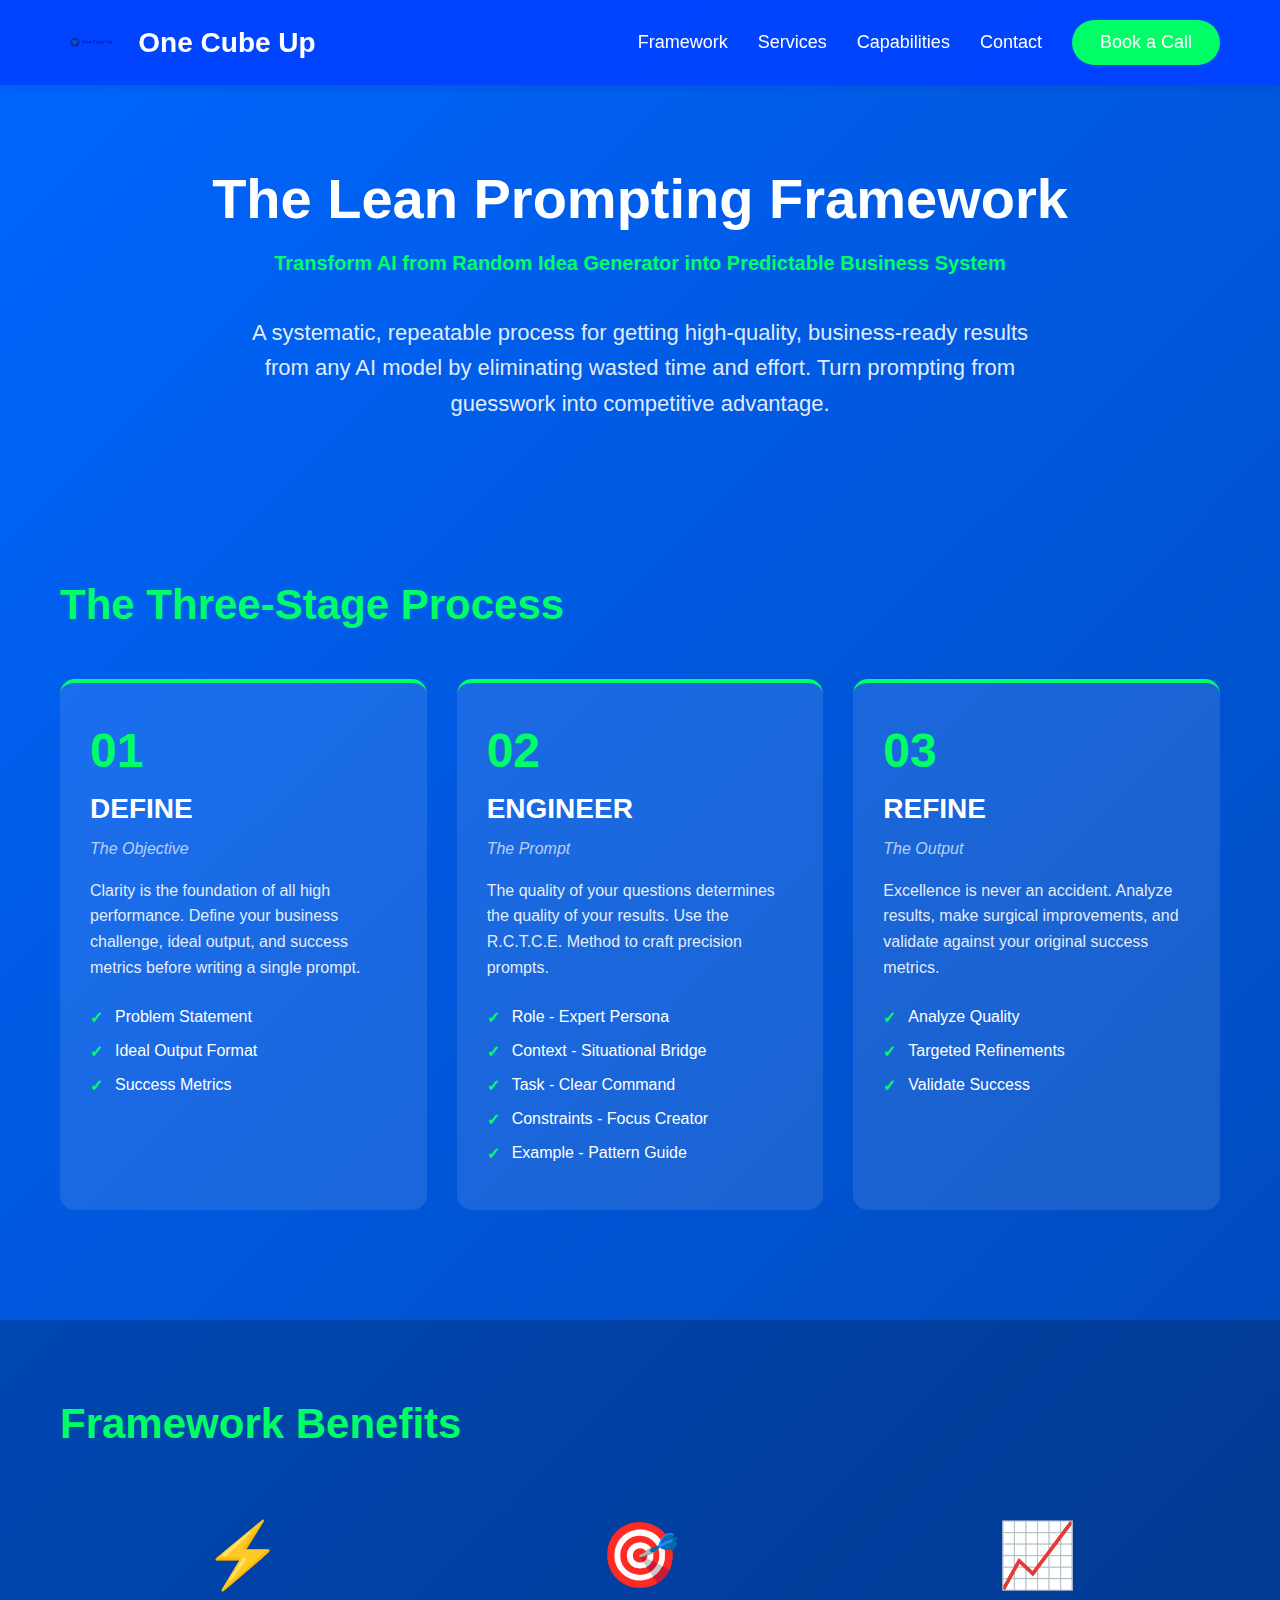
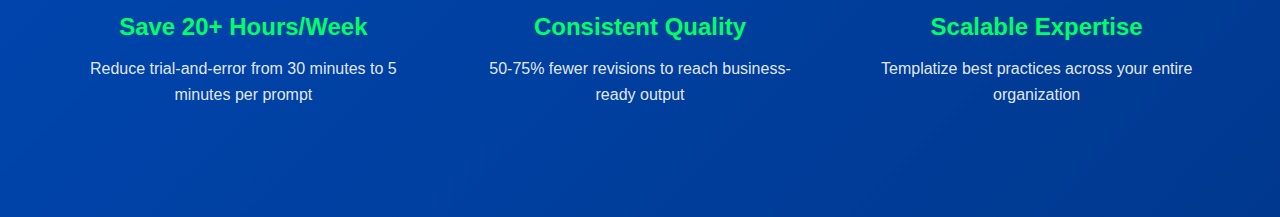
<file: framework.html>
<!DOCTYPE html>
<html lang="en">
<head>
    <meta charset="UTF-8">
    <meta name="viewport" content="width=device-width, initial-scale=1.0">
    <title>The Lean Prompting Framework - One Cube Up</title>
    <meta name="description" content="Transform AI from a random idea generator into a predictable business system. The Lean Prompting Framework provides a systematic approach to getting high-quality results from any AI model.">
    
    <!-- Favicons -->
    <link rel="icon" type="image/x-icon" href="/assets/favicon.ico">
    <link rel="apple-touch-icon" sizes="180x180" href="/assets/apple-touch-icon.png">
    
    <style>
        * {
            margin: 0;
            padding: 0;
            box-sizing: border-box;
        }

        body {
            font-family: -apple-system, BlinkMacSystemFont, 'Segoe UI', Roboto, 'Helvetica Neue', Arial, sans-serif;
            background: linear-gradient(135deg, #0066ff 0%, #0047b3 100%);
            color: white;
            min-height: 100vh;
        }

        .container {
            max-width: 1200px;
            margin: 0 auto;
            padding: 0 20px;
        }

        /* Header */
        header {
            padding: 20px 0;
            position: sticky;
            top: 0;
            background: rgba(0, 66, 255, 0.95);
            backdrop-filter: blur(10px);
            z-index: 100;
            box-shadow: 0 2px 10px rgba(0,0,0,0.1);
        }

        nav {
            display: flex;
            justify-content: space-between;
            align-items: center;
            flex-wrap: wrap;
        }

        .logo {
            display: flex;
            align-items: center;
            gap: 15px;
            font-size: 28px;
            font-weight: bold;
            text-decoration: none;
            color: white;
        }

        .logo-img {
            height: 40px;
            width: auto;
        }

        .nav-links {
            display: flex;
            gap: 30px;
            align-items: center;
            flex-wrap: wrap;
        }

        .nav-links a {
            color: white;
            text-decoration: none;
            font-size: 18px;
            font-weight: 500;
            transition: opacity 0.3s;
        }

        .nav-links a:hover {
            opacity: 0.8;
        }

        .cta-button {
            background: #00ff66;
            color: #0047b3;
            padding: 12px 28px;
            border-radius: 25px;
            font-weight: bold;
            text-decoration: none;
            display: inline-block;
            transition: transform 0.3s, box-shadow 0.3s;
        }

        .cta-button:hover {
            transform: translateY(-2px);
            box-shadow: 0 5px 15px rgba(0, 255, 102, 0.3);
        }

        /* Hero Section */
        .hero {
            padding: 80px 0 60px;
            text-align: center;
        }

        h1 {
            font-size: 56px;
            margin-bottom: 20px;
            line-height: 1.2;
        }

        .subtitle {
            font-size: 22px;
            line-height: 1.6;
            max-width: 800px;
            margin: 0 auto 40px;
            color: rgba(255,255,255,0.9);
        }

        .tagline {
            color: #00ff66;
            font-size: 20px;
            font-weight: 600;
            margin-bottom: 40px;
        }

        /* Content Sections */
        .content-section {
            padding: 60px 0;
        }

        .section-title {
            font-size: 42px;
            margin-bottom: 30px;
            color: #00ff66;
        }

        .section-text {
            font-size: 18px;
            line-height: 1.8;
            margin-bottom: 30px;
            color: rgba(255,255,255,0.9);
        }

        /* Three Stages */
        .stages-grid {
            display: grid;
            grid-template-columns: repeat(auto-fit, minmax(300px, 1fr));
            gap: 30px;
            margin: 50px 0;
        }

        .stage-card {
            background: rgba(255,255,255,0.1);
            padding: 40px 30px;
            border-radius: 15px;
            border-top: 4px solid #00ff66;
            transition: transform 0.3s, background 0.3s;
        }

        .stage-card:hover {
            transform: translateY(-5px);
            background: rgba(255,255,255,0.15);
        }

        .stage-number {
            font-size: 48px;
            font-weight: bold;
            color: #00ff66;
            margin-bottom: 15px;
        }

        .stage-title {
            font-size: 28px;
            margin-bottom: 15px;
            color: white;
        }

        .stage-subtitle {
            font-size: 16px;
            font-style: italic;
            color: rgba(255,255,255,0.7);
            margin-bottom: 20px;
        }

        .stage-description {
            font-size: 16px;
            line-height: 1.6;
            color: rgba(255,255,255,0.9);
        }

        .stage-list {
            list-style: none;
            margin-top: 20px;
        }

        .stage-list li {
            padding: 8px 0 8px 25px;
            position: relative;
        }

        .stage-list li:before {
            content: "✓";
            position: absolute;
            left: 0;
            color: #00ff66;
            font-weight: bold;
        }

        /* Benefits Section */
        .benefits {
            background: rgba(0,0,0,0.2);
            padding: 80px 0;
        }

        .benefits-grid {
            display: grid;
            grid-template-columns: repeat(auto-fit, minmax(250px, 1fr));
            gap: 30px;
            margin-top: 40px;
        }

        .benefit-card {
            text-align: center;
            padding: 30px 20px;
        }

        .benefit-icon {
            font-size: 64px;
            margin-bottom: 20px;
        }

        .benefit-title {
            font-size: 24px;
            margin-bottom: 15px;
            color: #00ff66;
        }

        .benefit-description {
            font-size: 16px;
            line-height: 1.6;
            color: rgba(255,255,255,0.9);
        }

        /* Tools Section */
        .tools-section {
            padding: 80px 0;
            text-align: center;
        }

        .tools-placeholder {
            background: rgba(255,255,255,0.1);
            padding: 80px 40px;
            border-radius: 20px;
            border: 2px dashed rgba(255,255,255,0.3);
            margin: 40px 0;
        }

        .tools-placeholder h3 {
            font-size: 32px;
            margin-bottom: 20px;
            color: #00ff66;
        }

        .tools-placeholder p {
            font-size: 18px;
            color: rgba(255,255,255,0.8);
            margin-bottom: 15px;
        }

        /* CTA Section */
        .cta-section {
            padding: 80px 0;
            text-align: center;
            background: rgba(0,0,0,0.2);
        }

        .cta-title {
            font-size: 42px;
            margin-bottom: 30px;
        }

        .cta-buttons {
            display: flex;
            gap: 20px;
            justify-content: center;
            flex-wrap: wrap;
            margin-top: 40px;
        }

        .primary-btn {
            background: #00ff66;
            color: #0047b3;
            padding: 18px 40px;
            border-radius: 30px;
            font-weight: bold;
            font-size: 18px;
            text-decoration: none;
            display: inline-block;
            transition: all 0.3s;
            border: 2px solid #00ff66;
        }

        .primary-btn:hover {
            transform: translateY(-3px);
            box-shadow: 0 8px 20px rgba(0, 255, 102, 0.4);
        }

        .secondary-btn {
            background: transparent;
            color: white;
            padding: 18px 40px;
            border-radius: 30px;
            font-weight: bold;
            font-size: 18px;
            text-decoration: none;
            display: inline-block;
            transition: all 0.3s;
            border: 2px solid white;
        }

        .secondary-btn:hover {
            background: rgba(255,255,255,0.1);
            transform: translateY(-3px);
        }

        /* Footer */
        footer {
            padding: 40px 0;
            background: rgba(0,0,0,0.3);
            text-align: center;
        }

        .copyright {
            font-size: 14px;
            color: rgba(255,255,255,0.7);
        }

        /* Responsive */
        @media (max-width: 768px) {
            h1 {
                font-size: 36px;
            }

            .section-title {
                font-size: 32px;
            }

            .stages-grid {
                grid-template-columns: 1fr;
            }
        }
    </style>
</head>
<body>
    <header>
        <div class="container">
            <nav>
                <a href="/" class="logo">
                    <img src="/assets/logo-onecubeup.svg" alt="One Cube Up Logo" class="logo-img">
                    <span>One Cube Up</span>
                </a>
                <div class="nav-links">
                    <a href="/framework.html">Framework</a>
                    <a href="/#services">Services</a>
                    <a href="/#naics">Capabilities</a>
                    <a href="/#contact">Contact</a>
                    <a href="https://calendly.com/treonecubeup" class="cta-button" target="_blank">Book a Call</a>
                </div>
            </nav>
        </div>
    </header>

    <main>
        <section class="hero">
            <div class="container">
                <h1>The Lean Prompting Framework</h1>
                <p class="tagline">Transform AI from Random Idea Generator into Predictable Business System</p>
                <p class="subtitle">
                    A systematic, repeatable process for getting high-quality, business-ready results from any AI model 
                    by eliminating wasted time and effort. Turn prompting from guesswork into competitive advantage.
                </p>
            </div>
        </section>

        <section class="content-section">
            <div class="container">
                <h2 class="section-title">The Three-Stage Process</h2>
                
                <div class="stages-grid">
                    <div class="stage-card">
                        <div class="stage-number">01</div>
                        <h3 class="stage-title">DEFINE</h3>
                        <p class="stage-subtitle">The Objective</p>
                        <p class="stage-description">
                            Clarity is the foundation of all high performance. Define your business challenge, 
                            ideal output, and success metrics before writing a single prompt.
                        </p>
                        <ul class="stage-list">
                            <li>Problem Statement</li>
                            <li>Ideal Output Format</li>
                            <li>Success Metrics</li>
                        </ul>
                    </div>

                    <div class="stage-card">
                        <div class="stage-number">02</div>
                        <h3 class="stage-title">ENGINEER</h3>
                        <p class="stage-subtitle">The Prompt</p>
                        <p class="stage-description">
                            The quality of your questions determines the quality of your results. Use the R.C.T.C.E. Method 
                            to craft precision prompts.
                        </p>
                        <ul class="stage-list">
                            <li>Role - Expert Persona</li>
                            <li>Context - Situational Bridge</li>
                            <li>Task - Clear Command</li>
                            <li>Constraints - Focus Creator</li>
                            <li>Example - Pattern Guide</li>
                        </ul>
                    </div>

                    <div class="stage-card">
                        <div class="stage-number">03</div>
                        <h3 class="stage-title">REFINE</h3>
                        <p class="stage-subtitle">The Output</p>
                        <p class="stage-description">
                            Excellence is never an accident. Analyze results, make surgical improvements, 
                            and validate against your original success metrics.
                        </p>
                        <ul class="stage-list">
                            <li>Analyze Quality</li>
                            <li>Targeted Refinements</li>
                            <li>Validate Success</li>
                        </ul>
                    </div>
                </div>
            </div>
        </section>

        <section class="benefits">
            <div class="container">
                <h2 class="section-title">Framework Benefits</h2>
                
                <div class="benefits-grid">
                    <div class="benefit-card">
                        <div class="benefit-icon">⚡</div>
                        <h3 class="benefit-title">Save 20+ Hours/Week</h3>
                        <p class="benefit-description">
                            Reduce trial-and-error from 30 minutes to 5 minutes per prompt
                        </p>
                    </div>

                    <div class="benefit-card">
                        <div class="benefit-icon">🎯</div>
                        <h3 class="benefit-title">Consistent Quality</h3>
                        <p class="benefit-description">
                            50-75% fewer revisions to reach business-ready output
                        </p>
                    </div>

                    <div class="benefit-card">
                        <div class="benefit-icon">📈</div>
                        <h3 class="benefit-title">Scalable Expertise</h3>
                        <p class="benefit-description">
                            Templatize best practices across your entire organization
                        </p>
                    </div>

                    <div class="benefit-car
</file>
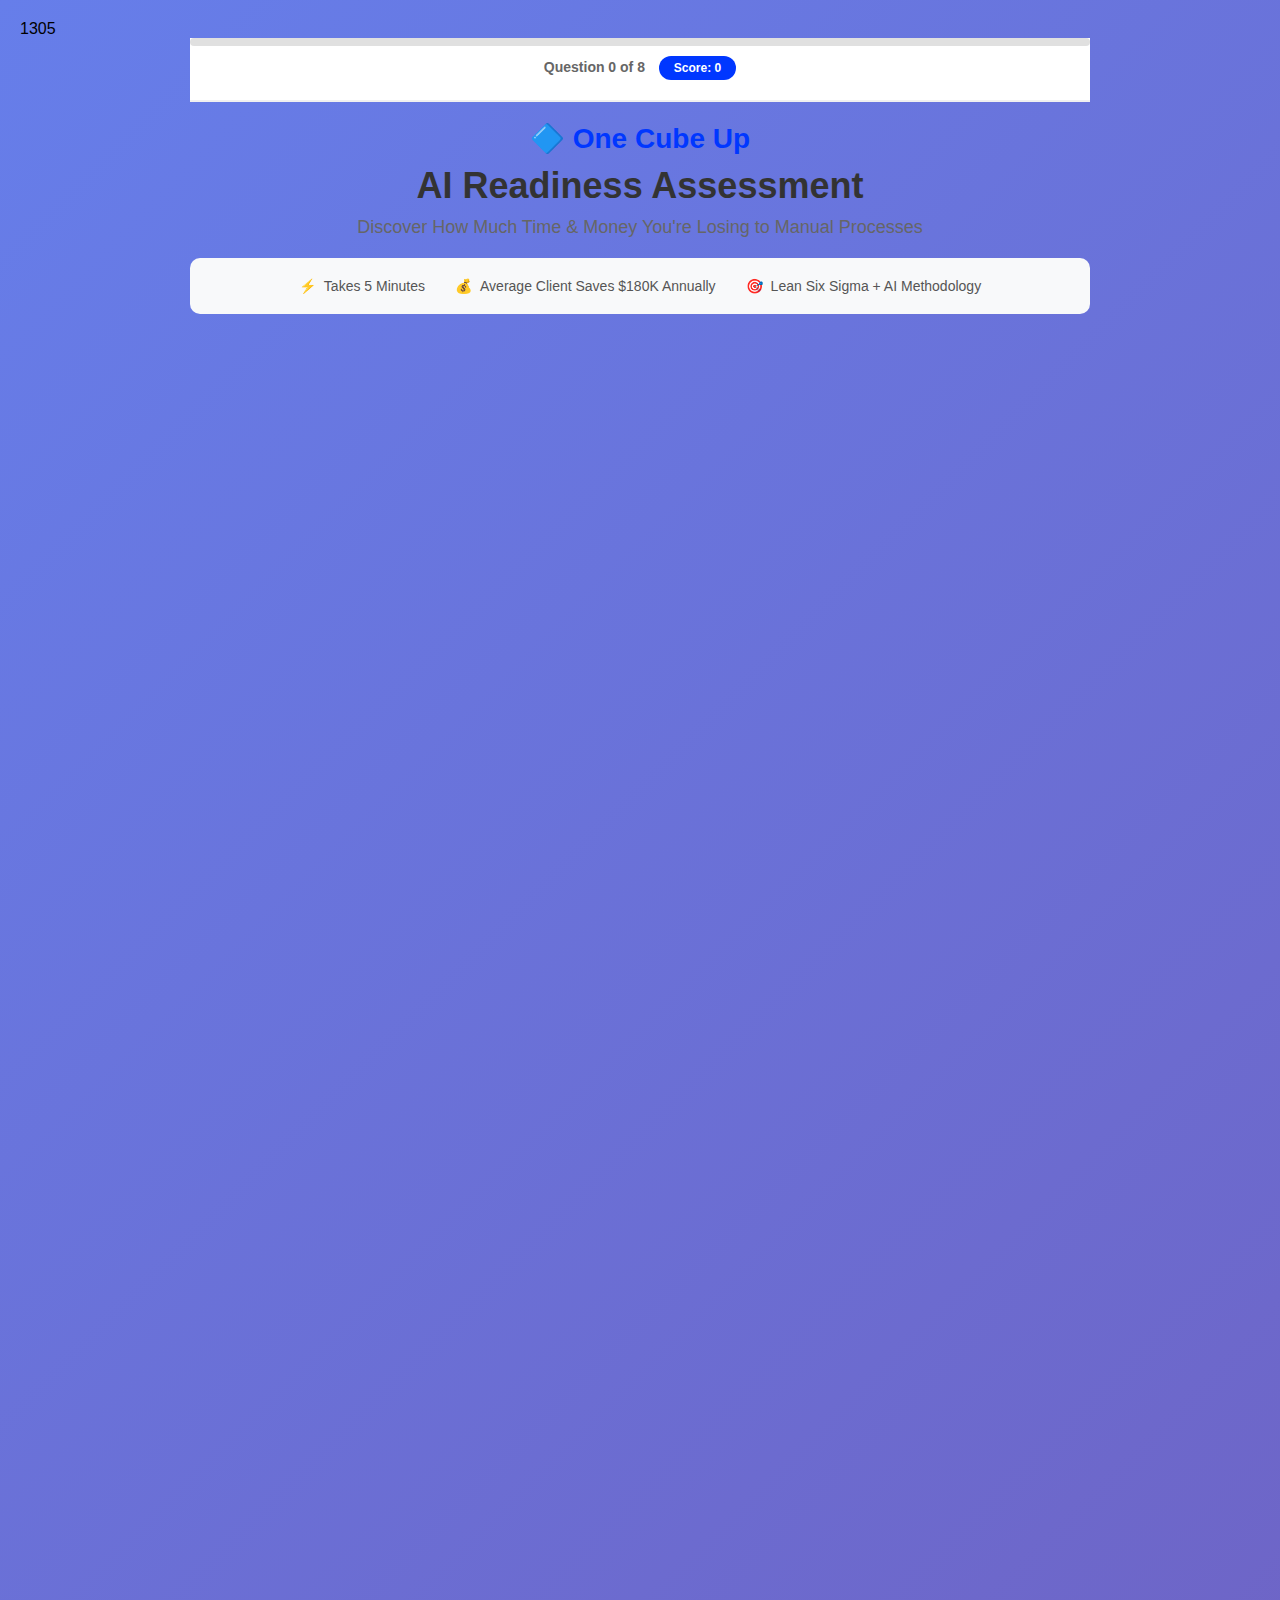
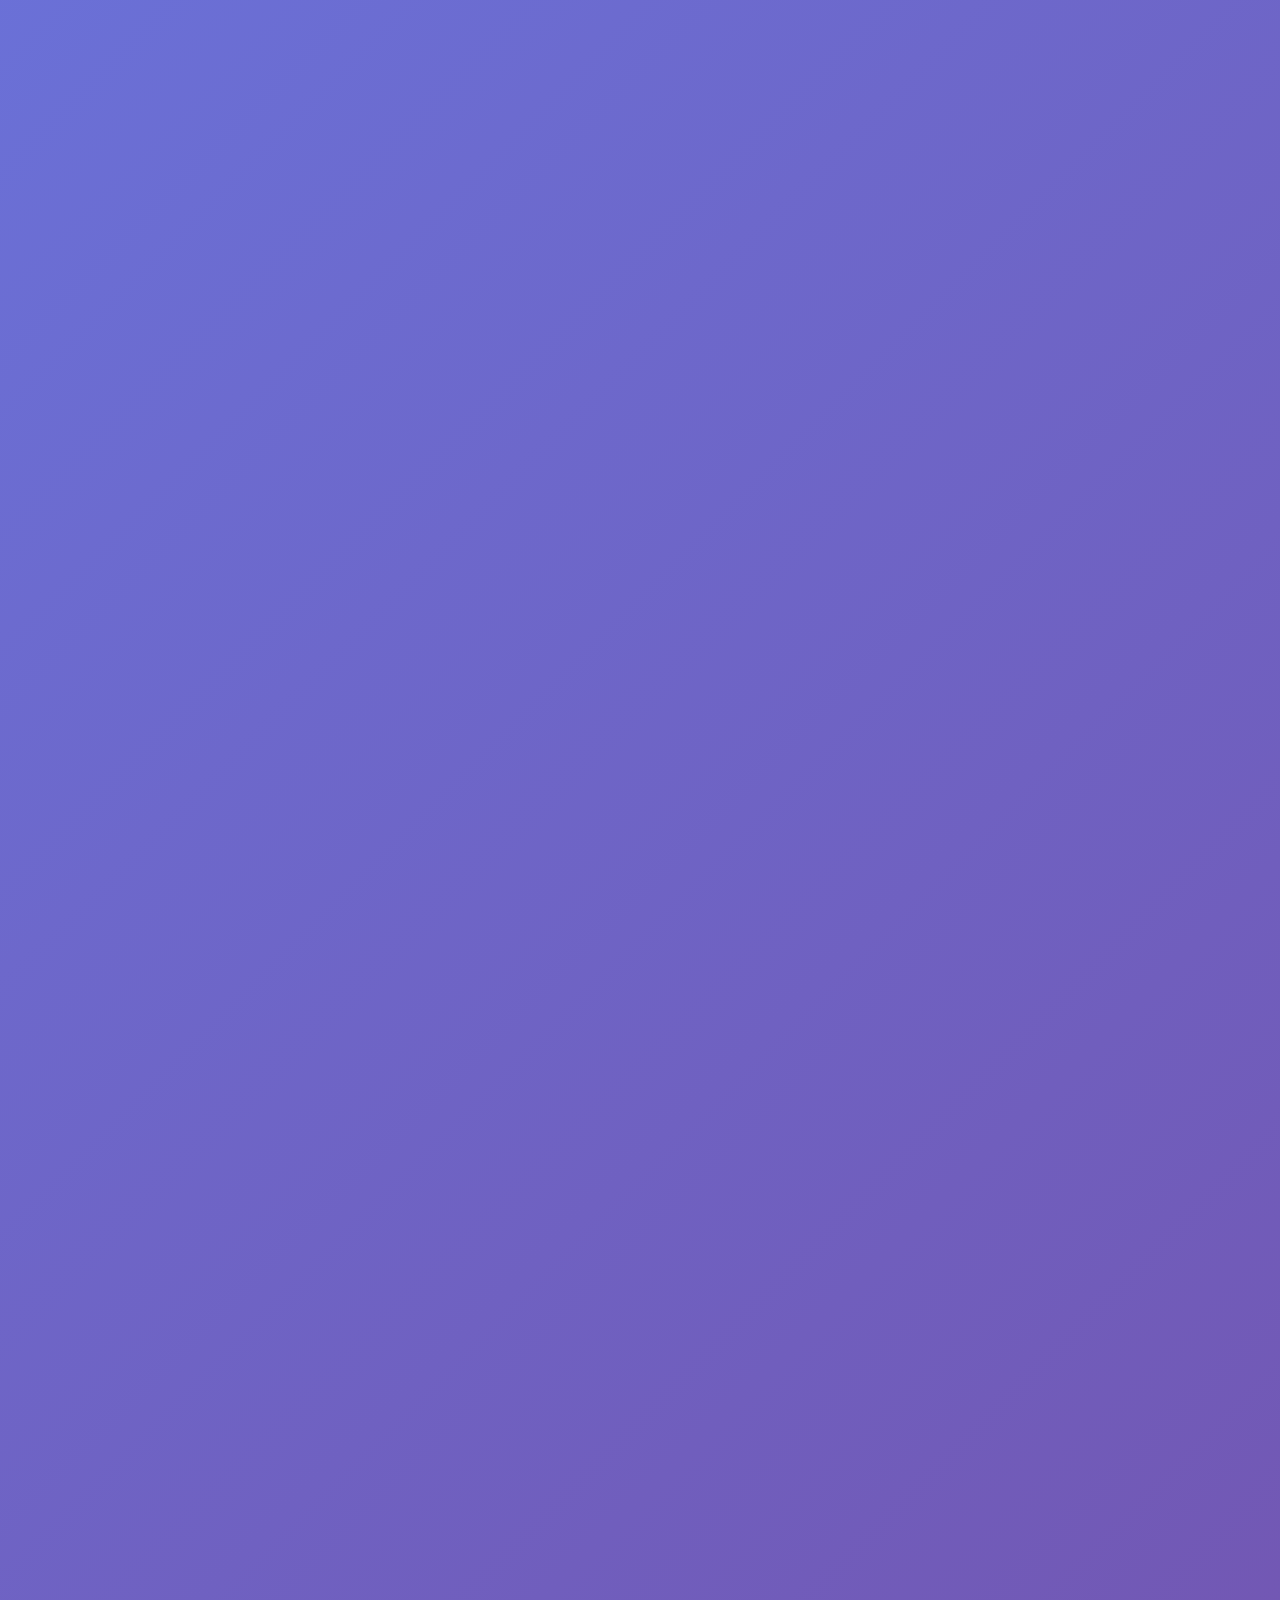
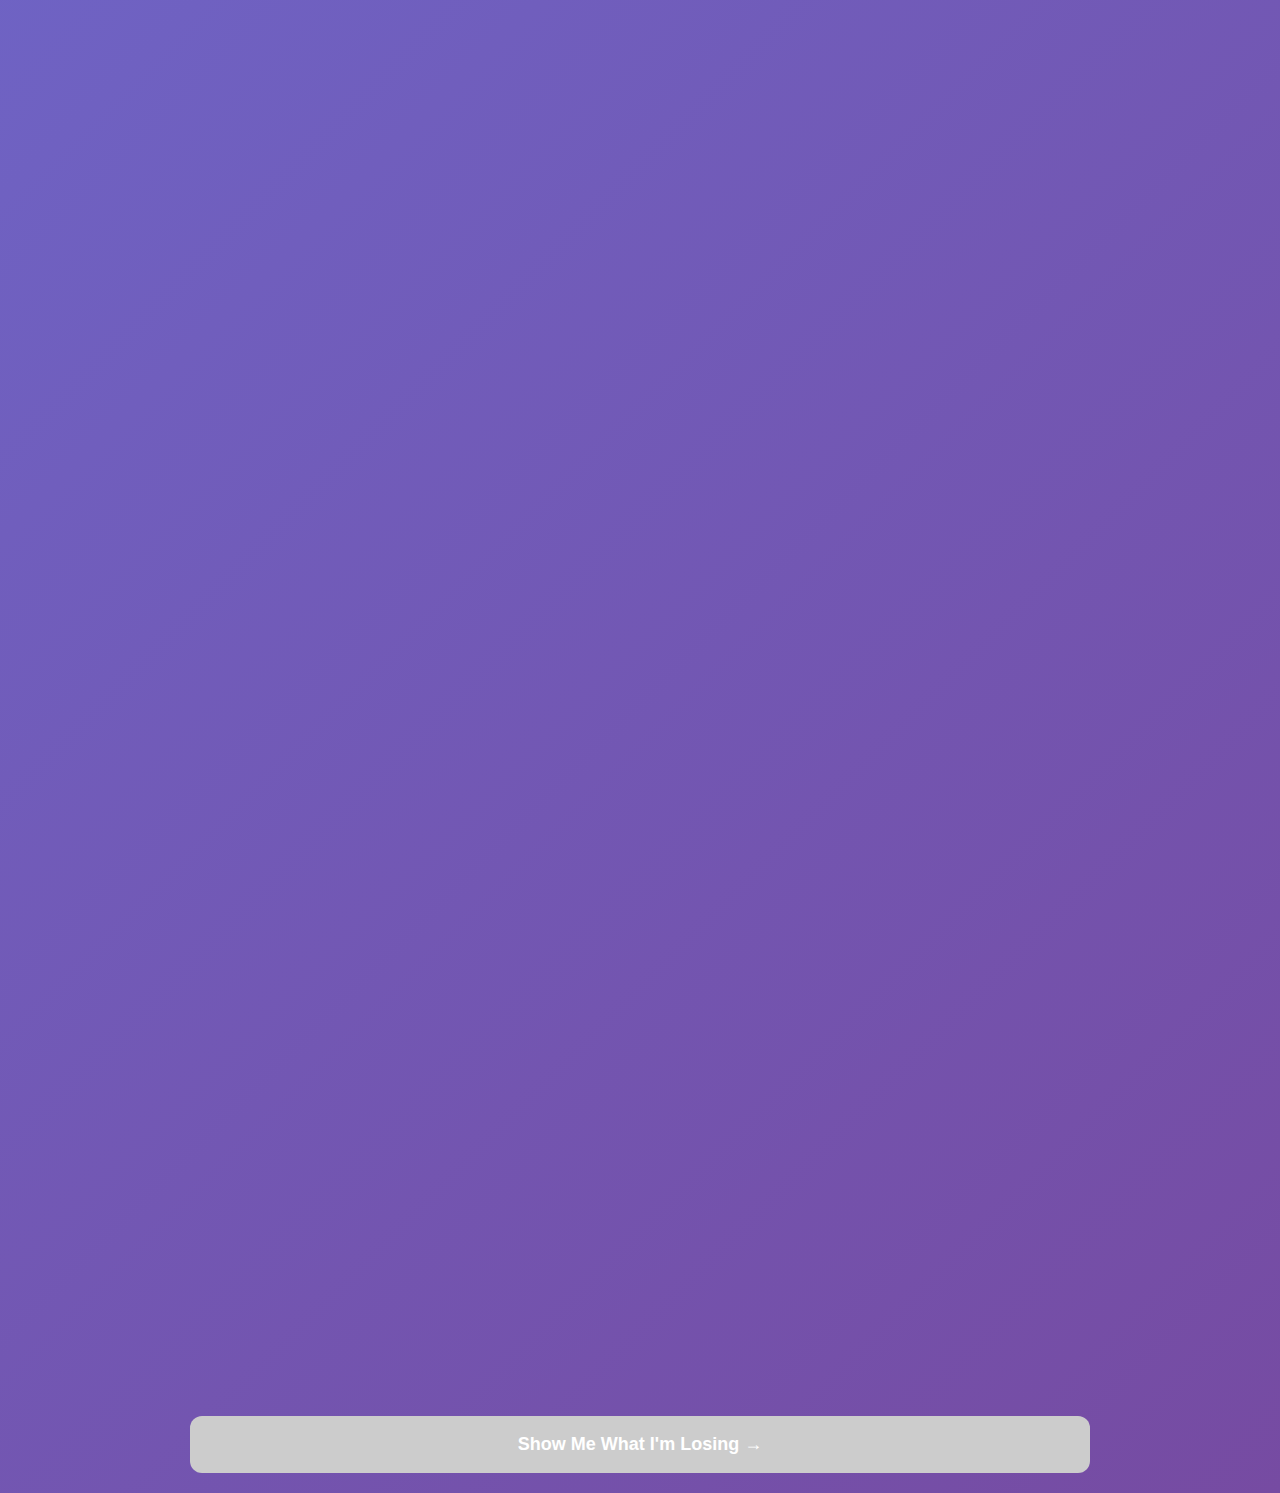
<file: public/assessment/ai-assessment.html>
1305
<!DOCTYPE html>
<html lang="en">
<head>
    <meta charset="UTF-8">
    <meta name="viewport" content="width=device-width, initial-scale=1.0">
    <title>AI Readiness Assessment - One Cube Up</title>
    <style>
        :root {
            --primary-blue: #0037FF;
            --accent-green: #00D13A;
            --bg-gradient: linear-gradient(135deg, #667eea 0%, #764ba2 100%);
            --card-shadow: 0 20px 60px rgba(0,0,0,0.3);
            --transition-smooth: all 0.3s cubic-bezier(0.4, 0.0, 0.2, 1);
        }
        
        * {
            margin: 0;
            padding: 0;
            box-sizing: border-box;
        }
        
        body {
            font-family: 'Segoe UI', Tahoma, Geneva, Verdana, sans-serif;
            background: var(--bg-gradient);
            min-height: 100vh;
            padding: 20px;
        }
        
        .container {
            max-width: 900px;
            margin: 0 auto;
            <div style="margin: 30px 0; text-align: center;">
  <iframe src="https://tidycal.com/onecubeup/ai-audit" width="100%" height="850" style="border-radius:12px; border:1px solid #E0E0E0; box-shadow:0 8px 32px rgba(0,0,0,0.06);" allowtransparency="true"></iframe>
  <noscript>
    <a href="https://tidycal.com/onecubeup/ai-audit" target="_blank" style="display: inline-block; background: #00D13A; color: white; font-weight: bold; border-radius: 10px; font-size: 1.25rem; padding: 22px 48px; box-shadow: 0 4px 15px rgba(0,0,0,0.13); text-decoration: none;">Book Your 1-on-1 AI Systems Audit</a>
  </noscript>
</div>
box-shadow: var(--card-shadow);
            position: relative;
        }
        
        /* Progress Bar */
        .progress-container {
            position: sticky;
            top: 0;
            background: white;
            z-index: 100;
            padding-bottom: 20px;
            margin-bottom: 20px;
            border-bottom: 2px solid #f0f0f0;
        }
        
        .progress-bar-wrapper {
            width: 100%;
            height: 8px;
            background: #e0e0e0;
            border-radius: 10px;
            overflow: hidden;
            position: relative;
        }
        
        .progress-bar {
            height: 100%;
            background: linear-gradient(90deg, var(--primary-blue), var(--accent-green));
            width: 0%;
            transition: width 0.5s ease;
            position: relative;
        }
        
        .progress-bar::after {
            content: '';
            position: absolute;
            top: 0;
            left: 0;
            bottom: 0;
            right: 0;
            background: linear-gradient(90deg, transparent, rgba(255,255,255,0.3), transparent);
            animation: shimmer 2s infinite;
        }
        
        @keyframes shimmer {
            0% { transform: translateX(-100%); }
            100% { transform: translateX(100%); }
        }
        
        .progress-text {
            text-align: center;
            margin-top: 10px;
            color: #666;
            font-weight: 600;
            font-size: 14px;
        }
        
        .score-preview {
            display: inline-block;
            background: var(--primary-blue);
            color: white;
            padding: 5px 15px;
            border-radius: 20px;
            font-size: 12px;
            margin-left: 10px;
            animation: pulse 2s infinite;
        }
        
        @keyframes pulse {
            0%, 100% { transform: scale(1); }
            50% { transform: scale(1.05); }
        }
        
        /* Header */
        .header {
            text-align: center;
            margin-bottom: 30px;
        }
        
        .logo {
            font-size: 28px;
            font-weight: bold;
            color: var(--primary-blue);
            margin-bottom: 10px;
        }
        
        h1 {
            color: #333;
            font-size: 36px;
            margin-bottom: 10px;
        }
        
        .subtitle {
            color: #666;
            font-size: 18px;
            margin-bottom: 20px;
        }
        
        .trust-indicators {
            display: flex;
            justify-content: center;
            gap: 30px;
            flex-wrap: wrap;
            margin-top: 20px;
            padding: 20px;
            background: #f8f9fa;
            border-radius: 10px;
        }
        
        .trust-item {
            display: flex;
            align-items: center;
            gap: 8px;
            color: #555;
            font-size: 14px;
        }
        
        /* Question Sections */
        .question-section {
            margin-bottom: 30px;
            padding: 25px;
            background: #f8f9fa;
            border-radius: 12px;
            border-left: 4px solid var(--primary-blue);
            opacity: 0;
            transform: translateY(20px);
            animation: fadeInUp 0.5s ease forwards;
        }
        
        @keyframes fadeInUp {
            to {
                opacity: 1;
                transform: translateY(0);
            }
        }
        
        .question-section h3 {
            color: var(--primary-blue);
            margin-bottom: 15px;
            font-size: 22px;
            display: flex;
            align-items: center;
            gap: 10px;
        }
        
        .section-score {
            font-size: 16px;
            color: var(--accent-green);
            font-weight: bold;
        }
        
        .question {
            margin-bottom: 25px;
        }
        
        .question label {
            display: block;
            margin-bottom: 12px;
            color: #333;
            font-weight: 600;
            font-size: 16px;
        }
        
        .tooltip-icon {
            display: inline-block;
            width: 20px;
            height: 20px;
            background: var(--primary-blue);
            color: white;
            border-radius: 50%;
            text-align: center;
            line-height: 20px;
            font-size: 12px;
            font-weight: bold;
            cursor: help;
            margin-left: 8px;
            transition: var(--transition-smooth);
            font-style: normal;
        }
        
        .tooltip-icon:hover {
            background: var(--accent-green);
            transform: scale(1.15);
        }
        
        .tooltip {
            display: none;
            position: absolute;
            background: #2c3e50;
            color: white;
            padding: 15px;
            border-radius: 10px;
            font-size: 14px;
            max-width: 400px;
            z-index: 1000;
            box-shadow: 0 6px 20px rgba(0,0,0,0.3);
            line-height: 1.6;
            margin-top: 8px;
            border: 2px solid var(--primary-blue);
        }
        
        .tooltip::before {
            content: '💡 ';
            font-size: 16px;
        }
        
        .tooltip-icon:hover + .tooltip {
            display: block;
        }
        
        /* Radio Options */
        .radio-group {
            display: flex;
            flex-direction: column;
            gap: 12px;
        }
        
        .radio-option {
            display: flex;
            align-items: center;
            padding: 15px;
            background: white;
            border: 2px solid #ddd;
            border-radius: 10px;
            cursor: pointer;
            transition: var(--transition-smooth);
            position: relative;
        }
        
        .radio-option:hover {
            border-color: var(--primary-blue);
            background: #f0f4ff;
            transform: translateX(5px);
        }
        
        .radio-option.selected {
            border-color: var(--accent-green);
            background: #e8f5e9;
            box-shadow: 0 4px 12px rgba(0,209,58,0.2);
        }
        
        .radio-option input[type="radio"] {
            margin-right: 12px;
            width: 20px;
            height: 20px;
            accent-color: var(--accent-green);
        }
        
        .impact-badge {
            position: absolute;
            right: 15px;
            padding: 4px 12px;
            border-radius: 12px;
            font-size: 11px;
            font-weight: bold;
            display: none;
        }
        
        .radio-option.selected .impact-badge {
            display: block;
        }
        
        .impact-high {
            background: #ffebee;
            color: #c62828;
        }
        
        .impact-medium {
            background: #fff3e0;
            color: #ef6c00;
        }
        
        .impact-low {
            background: #e8f5e9;
            color: #2e7d32;
        }
        
        /* Input Fields */
        input[type="text"], input[type="email"], select, textarea {
            width: 100%;
            padding: 14px;
            border: 2px solid #ddd;
            border-radius: 10px;
            font-size: 16px;
            transition: var(--transition-smooth);
            font-family: inherit;
        }
        
        input:focus, select:focus, textarea:focus {
            outline: none;
            border-color: var(--primary-blue);
            box-shadow: 0 0 0 3px rgba(0,55,255,0.1);
        }
        
        .field-valid {
            border-color: var(--accent-green) !important;
        }
        
        .field-invalid {
            border-color: #f44336 !important;
        }
        
        .validation-message {
            color: #f44336;
            font-size: 13px;
            margin-top: 5px;
            display: none;
        }
        
        /* Buttons */
        .button-group {
            display: flex;
            gap: 15px;
            margin-top: 30px;
        }
        
        .submit-btn, .secondary-btn {
            flex: 1;
            padding: 18px;
            border: none;
            border-radius: 12px;
            font-size: 18px;
            font-weight: bold;
            cursor: pointer;
            transition: var(--transition-smooth);
        }
        
        .submit-btn {
            background: var(--accent-green);
            color: white;
        }
        
        .submit-btn:hover:not(:disabled) {
            background: #00b032;
            transform: translateY(-2px);
            box-shadow: 0 10px 20px rgba(0,209,58,0.3);
        }
        
        .submit-btn:disabled {
            background: #ccc;
            cursor: not-allowed;
        }
        
        .secondary-btn {
            background: white;
            color: var(--primary-blue);
            border: 2px solid var(--primary-blue);
        }
        
        .secondary-btn:hover {
            background: var(--primary-blue);
            color: white;
        }
        
        /* Results Section */
        .results {
            display: none;
            margin-top: 30px;
        }
        
        .results-header {
            text-align: center;
            padding: 40px;
            background: linear-gradient(135deg, var(--primary-blue), #667eea);
            border-radius: 15px;
            color: white;
            margin-bottom: 30px;
        }
        
        .score-display {
            font-size: 72px;
            font-weight: bold;
            margin-bottom: 10px;
            text-shadow: 2px 2px 4px rgba(0,0,0,0.2);
            animation: countUp 1.5s ease-out;
        }
        
        @keyframes countUp {
            from { opacity: 0; transform: scale(0.5); }
            to { opacity: 1; transform: scale(1); }
        }
        
        .score-label {
            font-size: 28px;
            margin-bottom: 15px;
        }
        
        .benchmark-comparison {
            background: rgba(255,255,255,0.2);
            padding: 15px;
            border-radius: 10px;
            margin-top: 20px;
            backdrop-filter: blur(10px);
        }
        
        /* Category Scores */
        .category-scores {
            display: grid;
            grid-template-columns: repeat(auto-fit, minmax(150px, 1fr));
            gap: 20px;
            margin-bottom: 30px;
        }
        
        .category-card {
            background: white;
            padding: 20px;
            border-radius: 12px;
            box-shadow: 0 4px 12px rgba(0,0,0,0.1);
            text-align: center;
            transition: var(--transition-smooth);
        }
        
        .category-card:hover {
            transform: translateY(-5px);
            box-shadow: 0 8px 20px rgba(0,0,0,0.15);
        }
        
        .category-name {
            color: #666;
            font-size: 14px;
            margin-bottom: 10px;
        }
        
        .category-score-value {
            font-size: 32px;
            font-weight: bold;
            color: var(--primary-blue);
        }
        
        .category-bar {
            height: 6px;
            background: #e0e0e0;
            border-radius: 3px;
            margin-top: 10px;
            overflow: hidden;
        }
        
        .category-bar-fill {
            height: 100%;
            background: var(--accent-green);
            transition: width 1s ease-out;
        }
        
        /* Recommendations */
        .recommendation-card {
            background: white;
            padding: 25px;
            border-radius: 12px;
            margin-bottom: 20px;
            box-shadow: 0 4px 12px rgba(0,0,0,0.08);
            border-left: 4px solid var(--primary-blue);
        }
        
        .recommendation-card h4 {
            color: var(--primary-blue);
            margin-bottom: 12px;
            font-size: 20px;
            display: flex;
            align-items: center;
            gap: 10px;
        }
        
        .opportunity-list {
            list-style: none;
            padding: 0;
        }
        
        .opportunity-item {
            padding: 15px;
            margin-bottom: 12px;
            background: #f8f9fa;
            border-left: 4px solid var(--accent-green);
            border-radius: 8px;
            transition: var(--transition-smooth);
        }
        
        .opportunity-item:hover {
            background: #e8f5e9;
            transform: translateX(5px);
        }
        
        .opportunity-title {
            font-weight: bold;
            color: #333;
            margin-bottom: 5px;
        }
        
        .opportunity-description {
            color: #666;
            font-size: 14px;
        }
        
        .roi-badge {
            display: inline-block;
            background: var(--accent-green);
            color: white;
            padding: 4px 10px;
            border-radius: 12px;
            font-size: 12px;
            font-weight: bold;
            margin-left: 10px;
        }
        
        /* CTA Box */
        .cta-box {
            background: linear-gradient(135deg, var(--primary-blue), #667eea);
            color: white;
            padding: 40px;
            border-radius: 15px;
            text-align: center;
            margin-top: 30px;
            position: relative;
            overflow: hidden;
        }
        
        .cta-box::before {
            content: '';
            position: absolute;
            top: -50%;
            right: -50%;
            width: 200%;
            height: 200%;
            background: radial-gradient(circle, rgba(255,255,255,0.1) 0%, transparent 70%);
            animation: rotate 10s linear infinite;
        }
        
        @keyframes rotate {
            from { transform: rotate(0deg); }
            to { transform: rotate(360deg); }
        }
        
        .cta-content {
            position: relative;
            z-index: 1;
        }
        
        .cta-box h3 {
            margin-bottom: 15px;
            font-size: 28px;
        }
        
        .cta-box p {
            margin-bottom: 25px;
            font-size: 16px;
            opacity: 0.95;
        }
        
        .cta-btn {
            display: inline-block;
            padding: 18px 50px;
            background: var(--accent-green);
            color: white;
            text-decoration: none;
            border-radius: 10px;
            font-weight: bold;
            font-size: 18px;
            transition: var(--transition-smooth);
            box-shadow: 0 4px 15px rgba(0,0,0,0.2);
        }
        
        .cta-btn:hover {
            background: #00b032;
            transform: scale(1.05);
            box-shadow: 0 6px 20px rgba(0,0,0,0.3);
        }
        
        .urgency-text {
            margin-top: 20px;
            font-size: 14px;
            opacity: 0.9;
        }
        
        /* Social Proof */
        .social-proof {
            display: grid;
            grid-template-columns: repeat(auto-fit, minmax(250px, 1fr));
            gap: 20px;
            margin: 30px 0;
        }
        
        .testimonial-card {
            background: white;
            padding: 20px;
            border-radius: 12px;
            box-shadow: 0 4px 12px rgba(0,0,0,0.08);
        }
        
        .testimonial-text {
            font-style: italic;
            color: #555;
            margin-bottom: 15px;
            font-size: 14px;
        }
        
        .testimonial-author {
            font-weight: bold;
            color: var(--primary-blue);
            font-size: 14px;
        }
        
        .testimonial-company {
            color: #888;
            font-size: 12px;
        }
        
        /* Action Buttons */
        .action-buttons {
            display: flex;
            gap: 15px;
            justify-content: center;
            margin-top: 20px;
            flex-wrap: wrap;
        }
        
        .action-btn {
            padding: 12px 30px;
            border-radius: 8px;
            text-decoration: none;
            font-weight: 600;
            transition: var(--transition-smooth);
            border: none;
            cursor: pointer;
            font-size: 16px;
        }
        
        .primary-action {
            background: var(--accent-green);
            color: white;
        }
        
        .primary-action:hover {
            background: #00b032;
            transform: translateY(-2px);
        }
        
        .secondary-action {
            background: white;
            color: var(--primary-blue);
            border: 2px solid var(--primary-blue);
        }
        
        .secondary-action:hover {
            background: var(--primary-blue);
            color: white;
        }
        
        /* Mobile Responsive */
        @media (max-width: 768px) {
            .container {
                padding: 20px;
            }
            
            h1 {
                font-size: 28px;
            }
            
            .score-display {
                font-size: 56px;
            }
            
            .button-group {
                flex-direction: column;
            }
            
            .trust-indicators {
                flex-direction: column;
                gap: 15px;
            }
            
            .category-scores {
                grid-template-columns: 1fr;
            }
        }
        
        /* Loading State */
        .loading {
            display: none;
            text-align: center;
            padding: 40px;
        }
        
        .spinner {
            border: 4px solid #f3f3f3;
            border-top: 4px solid var(--primary-blue);
            border-radius: 50%;
            width: 50px;
            height: 50px;
            animation: spin 1s linear infinite;
            margin: 0 auto 20px;
        }
        
        @keyframes spin {
            0% { transform: rotate(0deg); }
            100% { transform: rotate(360deg); }
        }
    </style>
</head>
<body>
    <div class="container">
        <div class="progress-container">
            <div class="progress-bar-wrapper">
                <div class="progress-bar" id="progressBar"></div>
            </div>
            <div class="progress-text">
                <span id="progressText">Question 1 of 8</span>
                <span class="score-preview" id="scorePreview">Score: 0</span>
            </div>
        </div>
        
        <div class="header">
            <div class="logo">🔷 One Cube Up</div>
            <h1>AI Readiness Assessment</h1>
            <p class="subtitle">Discover How Much Time & Money You're Losing to Manual Processes</p>
            
            <div class="trust-indicators">
                <div class="trust-item">
                    <span>⚡</span>
                    <span>Takes 5 Minutes</span>
                </div>
                <div class="trust-item">
                    <span>💰</span>
                    <span>Average Client Saves $180K Annually</span>
                </div>
                <div class="trust-item">
                    <span>🎯</span>
                    <span>Lean Six Sigma + AI Methodology</span>
                </div>
            </div>
        </div>
        
        <form id="assessmentForm">
            <div id="questionsContainer"></div>
            
            <div class="loading" id="loadingState">
                <div class="spinner"></div>
                <p>Analyzing your responses and calculating opportunities...</p>
            </div>
            
            <div class="button-group">
                <button type="submit" class="submit-btn" id="submitBtn" disabled>Show Me What I'm Losing →</button>
            </div>
        </form>
        
        <div id="results" class="results">
            </div>
    </div>
    
    <script>
        // Assessment Configuration
        const assessmentConfig = {
            questions: [
                {
                    id: 'q1',
                    category: 'operations',
                    text: 'How many manual, repetitive tasks does your team handle daily?',
                    tooltip: 'Manual tasks = activities requiring human action each time, even though they follow the same pattern. Examples: copying data from emails into CRM, creating weekly reports, sending similar customer responses, scheduling meetings. Count tasks your team does repeatedly—these are prime AI automation candidates.',
                    options: [
                        { value: 10, text: 'Few (1-5 tasks) - Operations are already quite streamlined', impact: 'low' },
                        { value: 25, text: 'Moderate (6-15 tasks) - Some inefficiency but manageable', impact: 'medium' },
                        { value: 40, text: 'Many (16-30 tasks) - Significant time spent on repetitive work', impact: 'high' },
                        { value: 50, text: 'Overwhelming (30+ tasks) - Manual processes dominate our day', impact: 'high' }
                    ]
                },
                {
                    id: 'q2',
                    category: 'operations',
                    text: 'How much time does your team spend on data entry or moving data between systems?',
                    tooltip: 'Data movement = copying info from one place to another (email → CRM, spreadsheet → accounting software, form → database). This is "swivel chair integration"—when humans are the data transfer system. AI can automate 80-95% of this work.',
                    options: [
                        { value: 5, text: 'Minimal (< 2 hours/week per person)', impact: 'low' },
                        { value: 15, text: 'Some (2-5 hours/week per person)', impact: 'medium' },
                        { value: 30, text: 'Significant (5-10 hours/week per person)', impact: 'high' },
                        { value: 50, text: 'Excessive (10+ hours/week per person)', impact: 'high' }
                    ]
                },
                {
                    id: 'q7',
                    category: 'content_strategy',
                    text: 'How many hours per week does your team spend manually creating and posting content?',
                    tooltip: 'Content creation = writing blogs, social posts, emails, videos, newsletters. "Manual" means typing from scratch, researching topics, formatting, scheduling posts. AI can draft 70-90% of content in minutes, leaving you time for strategy and final polish instead of staring at blank pages.',
                    options: [
                        { value: 5, text: 'Minimal (0-2 hours) - We have a good system.', impact: 'low' },
                        { value: 15, text: 'Moderate (3-5 hours) - It\'s a steady task.', impact: 'medium' },
                        { value: 30, text: 'Significant (5-10 hours) - It\'s a major part of someone\'s job.', impact: 'high' },
                        { value: 50, text: 'Excessive (10+ hours) - It\'s a major bottleneck.', impact: 'high' }
                    ]
                },
                {
                    id: 'q8',
                    category: 'content_strategy',
                    text: 'How integrated are your key platforms (CRM, Email, Task Manager)?',
                    tooltip: 'Integration = systems talking to each other automatically. Fully integrated: Lead fills form → auto-creates CRM contact → sends welcome email → creates task. Not integrated: You copy/paste between systems manually. If you\'re doing "digital data shuffling," AI can build those bridges.',
                    options: [
                        { value: 5, text: 'Fully Integrated - Data flows automatically.', impact: 'low' },
                        { value: 15, text: 'Somewhat Integrated - We use some Zaps/Pabbly.', impact: 'medium' },
                        { value: 30, text: 'Not Integrated - Data is in silos, lots of copy/paste.', impact: 'high' },
                        { value: 50, text: 'What\'s integration? - Everything is separate.', impact: 'high' }
                    ]
                },
                {
                    id: 'q3',
                    category: 'quality',
                    text: 'How often do errors occur due to manual processes?',
                    tooltip: 'Manual process errors = typos in data entry, missed steps in procedures, calculation mistakes, wrong info sent to customers. Humans make 3-5% error rate on repetitive tasks. AI makes <0.1% errors and never gets tired. Think: How often do you catch mistakes or get them caught?',
                    options: [
                        { value: 5, text: 'Rarely (Once a month or less)', impact: 'low' },
                        { value: 20, text: 'Occasionally (2-3 times per month)', impact: 'medium' },
                        { value: 35, text: 'Frequently (Weekly)', impact: 'high' },
                        { value: 50, text: 'Constantly (Multiple times per week)', impact: 'high' }
                    ]
                },
                {
                    id: 'q4',
                    category: 'quality',
                    text: 'How consistent is the quality of work output across your team?',
                    tooltip: 'Consistency = does everyone produce the same quality? When Person A does a task, does it match Person B\'s work? Inconsistency means tribal knowledge, different interpretations, varying attention to detail. AI creates standard operating procedures that execute identically every time, regardless of who initiated the task.',
                    options: [
                        { value: 10, text: 'Very consistent - Standardized processes everyone follows', impact: 'low' },
                        { value: 25, text: 'Mostly consistent - Some variation between team members', impact: 'medium' },
                        { value: 40, text: 'Inconsistent - Depends heavily on who does the work', impact: 'high' },
                        { value: 50, text: 'Highly variable - No standard processes in place', impact: 'high' }
                    ]
                },
                {
                    id: 'q5',
                    category: 'communication',
                    text: 'How much time do you spend on routine customer emails and inquiries?',
                    tooltip: 'Routine emails = answering FAQs, sending status updates, scheduling appointments, "Just checking in" messages, invoice questions. If you find yourself typing similar emails repeatedly or copying from old emails, that\'s AI territory. AI can draft 90% of routine responses in your voice, maintaining relationships without eating your day.',
                    options: [
                        { value: 5, text: 'Minimal (< 3 hours/week)', impact: 'low' },
                        { value: 20, text: 'Moderate (3-7 hours/week)', impact: 'medium' },
                        { value: 35, text: 'Significant (7-15 hours/week)', impact: 'high' },
                        { value: 50, text: 'Overwhelming (15+ hours/week)', impact: 'high' }
                    ]
                },
                {
                    id: 'q6',
                    category: 'reporting',
                    text: 'How much time do you spend creating reports and analyzing data?',
                    tooltip: 'Report creation = pulling data from multiple systems, creating charts/graphs, formatting PowerPoint/Excel, writing summaries. If you spend hours making reports look pretty or copying data to make charts, AI can generate publication-ready reports in seconds. Focus your time on insights, not formatting.',
                    options: [
                        { value: 5, text: 'Minimal (< 2 hours/week)', impact: 'low' },
                        { value: 20, text: 'Moderate (2-5 hours/week)', impact: 'medium' },
                        { value: 35, text: 'Significant (5-10 hours/week)', impact: 'high' },
                        { value: 50, text: 'Excessive (10+ hours/week)', impact: 'high' }
                    ]
                }
            ],
            userInfo: [
                { id: 'company', type: 'text', label: 'Company Name:', required: true },
                { id: 'name', type: 'text', label: 'Your Name:', required: true },
                { id: 'email', type: 'email', label: 'Email:', required: true },
                { 
                    id: 'employees', 
                    type: 'select', 
                    label: 'Number of Employees:', 
                    required: true,
                    options: ['1-10', '11-50', '51-200', '201-500', '500+']
                },
                { id: 'challenge', type: 'textarea', label: 'If you could hire a 24/7 \'Digital Assistant\' for one specific task, what would it be?', required: false }
            ]
        };

        // State Management
        let assessmentState = {
            currentScore: 0,
            categoryScores: { operations: 0, content_strategy: 0, quality: 0, communication: 0, reporting: 0 },
            selectedAnswers: {},
            userData: {},
            timestamp: new Date().toISOString()
        };

        // Initialize Assessment
        function initializeAssessment() {
            renderQuestions();
            updateProgress();
        }

        // Render Questions Dynamically
        function renderQuestions() {
            const container = document.getElementById('questionsContainer');
            let html = '';
            
            // Group questions by category
            const categories = {
                operations: '1. Business Operations',
                content_strategy: '2. Content & Strategy',
                quality: '3. Quality & Consistency',
                communication: '4. Customer Communication',
                reporting: '5. Reporting & Analysis'
            };
            
            Object.keys(categories).forEach(category => {
                const categoryQuestions = assessmentConfig.questions.filter(q => q.category === category);
                if (categoryQuestions.length > 0) {
                    html += `<div class="question-section" data-category="${category}">`;
                    html += `<h3>${categories[category]} <span class="section-score" id="score-${category}">0 pts</span></h3>`;
                    
                    categoryQuestions.forEach(question => {
                        html += renderQuestion(question);
                    });
                    
                    html += '</div>';
                }
            });
            
            // Add user information section
            html += '<div class="question-section"><h3>6. Your Information</h3>';
            assessmentConfig.userInfo.forEach(field => {
                html += renderUserField(field);
            });
            html += '</div>';
            
            container.innerHTML = html;
            attachEventListeners();
        }

        function renderQuestion(question) {
            let optionsHTML = '';
            optionsHTML += '<div class="radio-group">';
            question.options.forEach(option => {
                optionsHTML += `
                    <label class="radio-option" data-impact="${option.impact}">
                        <input type="radio" name="${question.id}" value="${option.value}" required>
                        <span>${option.text}</span>
                        <span class="impact-badge impact-${option.impact}">${option.impact.toUpperCase()}</span>
                    </label>
                `;
            });
            optionsHTML += '</div>';
            
            return `
                <div class="question" id="question-${question.id}">
                    <label>
                        ${question.text}
                        <span class="tooltip-icon">i</span>
                        <span class="tooltip">${question.tooltip}</span>
                    </label>
                    ${optionsHTML}
                </div>
            `;
        }

        function renderUserField(field) {
            if (field.type === 'select') {
                return `
                    <div class="question">
                        <label>${field.label}</label>
                        <select name="${field.id}" ${field.required ? 'required' : ''}>
                            <option value="">Select range...</option>
                            ${field.options.map(opt => `<option value="${opt}">${opt}</option>`).join('')}
                        </select>
                    </div>
                `;
            } else if (field.type === 'textarea') {
                return `
                    <div class="question">
                        <label>${field.label}</label>
                        <textarea name="${field.id}" rows="3" ${field.required ? 'required' : ''} placeholder="e.g., 'Automate all our data entry' or 'Write all our first-draft social media posts'"></textarea>
                    </div>
                `;
            } else {
                return `
                    <div class="question">
                        <label>${field.label}</label>
                        <input type="${field.type}" name="${field.id}" ${field.required ? 'required' : ''}>
                    </div>
                `;
            }
        }

        // Attach Event Listeners
        function attachEventListeners() {
            // Radio button selection
            document.querySelectorAll('input[type="radio"]').forEach(radio => {
                radio.addEventListener('change', handleRadioChange);
            });
            
            // Form submission
            document.getElementById('assessmentForm').addEventListener('submit', handleSubmit);
            
            // Real-time validation for inputs
            document.querySelectorAll('input[type="text"], input[type="email"], select, textarea').forEach(input => {
                input.addEventListener('blur', validateField);
                input.addEventListener('input', () => {
                    if (input.classList.contains('field-invalid')) {
                        validateField({ target: input });
                    }
                });
            });
        }

        // Handle Radio Selection
        function handleRadioChange(e) {
            const radio = e.target;
            const questionId = radio.name;
            const value = parseInt(radio.value);
            const question = assessmentConfig.questions.find(q => q.id === questionId);
            
            // Update selection styling
            const radioGroup = radio.closest('.radio-group');
            radioGroup.querySelectorAll('.radio-option').forEach(opt => opt.classList.remove('selected'));
            radio.closest('.radio-option').classList.add('selected');
            
            // Update score
            if (assessmentState.selectedAnswers[questionId]) {
                assessmentState.currentScore -= assessmentState.selectedAnswers[questionId].value;
                assessmentState.categoryScores[question.category] -= assessmentState.selectedAnswers[questionId].value;
            }
            
            assessmentState.selectedAnswers[questionId] = { value, category: question.category };
            assessmentState.currentScore += value;
            assessmentState.categoryScores[question.category] += value;
            
            updateCategoryScore(question.category);
            updateProgress();
            updateScorePreview();
            
            // Add celebration animation for high-impact selections
            const selectedOption = radio.closest('.radio-option');
            if (selectedOption.dataset.impact === 'high') {
                selectedOption.style.animation = 'none';
                setTimeout(() => {
                    selectedOption.style.animation = 'pulse 0.5s ease';
                }, 10);
            }
        }

        // Update Category Score Display
        function updateCategoryScore(category) {
            const scoreElement = document.getElementById(`score-${category}`);
            if (scoreElement) {
                scoreElement.textContent = `${assessmentState.categoryScores[category]} pts`;
                scoreElement.style.animation = 'pulse 0.5s ease';
            }
        }

        // Update Progress Bar
        function updateProgress() {
            const totalQuestions = assessmentConfig.questions.length;
            const answeredQuestions = Object.keys(assessmentState.selectedAnswers).length;
            const progress = (answeredQuestions / totalQuestions) * 100;
            
            document.getElementById('progressBar').style.width = `${progress}%`;
            document.getElementById('progressText').textContent = `Question ${answeredQuestions} of ${totalQuestions}`;
            
            // Enable submit button when all questions answered
            const submitBtn = document.getElementById('submitBtn');
            if (answeredQuestions === totalQuestions) {
                submitBtn.disabled = false;
                submitBtn.textContent = '🎉 Get My Results →';
            }
        }

        // Update Score Preview
        function updateScorePreview() {
            document.getElementById('scorePreview').textContent = `Score: ${assessmentState.currentScore}`;
        }

        // Field Validation
        function validateField(e) {
            const field = e.target;
            const value = field.value.trim();
            
            if (field.required && !value) {
                field.classList.add('field-invalid');
                field.classList.remove('field-valid');
                return false;
            }
            
            if (field.type === 'email' && value) {
                const emailRegex = /^[^\s@]+@[^\s@]+\.[^\s@]+$/;
                if (!emailRegex.test(value)) {
                    field.classList.add('field-invalid');
                    field.classList.remove('field-valid');
                    return false;
                }
            }
            
            field.classList.remove('field-invalid');
            field.classList.add('field-valid');
            return true;
        }

        // Form Submission Handler
        function handleSubmit(e) {
            e.preventDefault();
            
            // Validate all fields
            const form = e.target;
            const formData = new FormData(form);
            let isValid = true;
            
            // Check user info fields
            assessmentConfig.userInfo.forEach(field => {
                const value = formData.get(field.id);
                if (field.required && !value) {
                    isValid = false;
                    const input = form.querySelector(`[name="${field.id}"]`);
                    input.classList.add('field-invalid');
                }
            });
            
            if (!isValid) {
                alert('Please fill in all required fields.');
                return;
            }
            
            // Capture user data
            assessmentConfig.userInfo.forEach(field => {
                assessmentState.userData[field.id] = formData.get(field.id);
            });
            
            // Send data to backend IMMEDIATELY
            sendToBackend(assessmentState);
            
            // Show loading state
            document.getElementById('assessmentForm').style.display = 'none';
            document.getElementById('loadingState').style.display = 'block';
            
            // Simulate processing delay for better UX
            setTimeout(() => {
                generateResults();
            }, 2000);
            
            // Track conversion (placeholder for analytics)
            trackConversion();
        }

        // Generate Results
        function generateResults() {
            const score = assessmentState.currentScore;
            const userData = assessmentState.userData;
            const employeeCount = userData.employees;
            
            // Hide loading, show results
            document.getElementById('loadingState').style.display = 'none';
            const resultsDiv = document.getElementById('results');
            resultsDiv.style.display = 'block';
            
            // Determine category and recommendations
            let category, recommendation, opportunities, valueRange, urgency, ctaText;
            
            if (score < 100) {
                category = "Low Priority - Optimized Operations";
                recommendation = `${userData.name}, your operations are already efficient! Your score of ${score}/400 indicates strong processes. AI could provide incremental improvements, but you're not losing significant time to inefficiency.`;
                opportunities = [
                    { title: 'Deploy a \'Knowledge Agent\'', description: 'AI-powered knowledge management system', roi: '$10K-15K/year' },
                    { title: 'Deploy a \'Strategy Agent\'', description: 'Predictive insights for strategic planning', roi: '$8K-12K/year' }
                ];
                valueRange = "$30K-45K in annual optimization opportunities";
                urgency = "moderate";
                ctaText = "Explore Optimization Opportunities";
            } else if (score < 200) {
                category = "Moderate Priority - Clear Opportunities";
                recommendation = `${userData.name}, your score of ${score}/400 reveals meaningful AI opportunities at ${userData.company}. You're experiencing moderate inefficiency. Strategic AI implementation could deliver significant ROI.`;
                opportunities = [
                    { title: 'Deploy a \'Data Agent\'', description: 'Eliminate 50-75% of manual data work', roi: '$35K-50K/year' },
                    { title: 'Deploy an \'Inbox Assistant\'', description: 'AI-powered response templates and routing', roi: '$20K-30K/year' },
                    { title: 'Deploy a \'Content Agent\'', description: 'Automate content drafts and social posts', roi: '$25K-40K/year' }
                ];
                valueRange = "$110K-165K in annual time and cost savings";
                urgency = "high";
                ctaText = "Book Your Systems Audit";
            } else if (score < 300) {
                category = "High Priority - Significant ROI Potential";
                recommendation = `${userData.name}, your score of ${score}/400 indicates ${userData.company} has substantial AI opportunities. Your manual processes are creating significant operational drag. You could reclaim hundreds of hours per month.`;
                opportunities = [
                    { title: 'Deploy an \'Operations Agent\'', description: 'End-to-end process automation saving 15-20 hours/week', roi: '$75K-100K/year' },
                    { title: 'Deploy a \'Finance Agent\'', description: 'Automated data extraction and reporting', roi: '$40K-60K/year' },
                    { title: 'Deploy a \'Content Agent\'', description: 'Automate content creation and scheduling', roi: '$50K-75K/year' },
                    { title: 'Deploy a \'Quality Agent\'', description: 'Automated error detection and correction', roi: '$45K-70K/year' }
                ];
                valueRange = "$245K-360K in annual value creation";
                urgency = "urgent";
                ctaText = "Schedule Urgent Systems Audit";
            } else {
                category = "Critical Priority - Transformational Impact";
                recommendation = `${userData.name}, your score of ${score}/400 reveals ${userData.company} is experiencing severe operational inefficiency. You are losing significant revenue annually to manual processes, errors, and wasted time. AI implementation is essential for competitive survival.`;
                opportunities = [
                    { title: 'Deploy a \'Board of AI Advisors\'', description: 'AI-driven workflow transformation across departments', roi: '$150K-200K/year' },
                    { title: 'Deploy a \'Data Agent\'', description: 'End-to-end business process automation', roi: '$100K-150K/year' },
                    { title: 'Deploy an \'Operations Agent\'', description: 'Centralized AI system managing routine tasks', roi: '$80K-120K/year' },
                    { title: 'Deploy a \'Content Agent\'', description: 'Fully automate content research, creation, and publishing', roi: '$70K-110K/year' }
                ];
                valueRange = "$550K-800K+ in annual value creation";
                urgency = "critical";
                ctaText = "Get Emergency Systems Audit Now";
            }
            
            // Build results HTML
            resultsDiv.innerHTML = `
                <div class="results-header">
                    <div class="score-display">${score}<span style="font-size:36px">/400</span></div>
                    <div class="score-label">${category}</div>
                    <div class="benchmark-comparison">
                        📊 Companies in your size range (${employeeCount} employees) typically score ${Math.max(score - 30, 50)}-${Math.min(score + 30, 380)}
                    </div>
                </div>
                
                <div class="category-scores">
                    <div class="category-card">
                        <div class="category-name">Operations</div>
                        <div class="category-score-value">${assessmentState.categoryScores.operations}</div>
                        <div class="category-bar">
                            <div class="category-bar-fill" style="width: ${(assessmentState.categoryScores.operations/100)*100}%"></div>
                        </div>
                    </div>
                    <div class="category-card">
                        <div class="category-name">Content & Strategy</div>
                        <div class="category-score-value">${assessmentState.categoryScores.content_strategy}</div>
                        <div class="category-bar">
                            <div class="category-bar-fill" style="width: ${(assessmentState.categoryScores.content_strategy/100)*100}%"></div>
                        </div>
                    </div>
                    <div class="category-card">
                        <div class="category-name">Quality</div>
                        <div class="category-score-value">${assessmentState.categoryScores.quality}</div>
                        <div class="category-bar">
                            <div class="category-bar-fill" style="width: ${(assessmentState.categoryScores.quality/100)*100}%"></div>
                        </div>
                    </div>
                    <div class="category-card">
                        <div class="category-name">Communication</div>
                        <div class="category-score-value">${assessmentState.categoryScores.communication}</div>
                        <div class="category-bar">
                            <div class="category-bar-fill" style="width: ${(assessmentState.categoryScores.communication/50)*100}%"></div>
                        </div>
                    </div>
                    <div class="category-card">
                        <div class="category-name">Reporting</div>
                        <div class="category-score-value">${assessmentState.categoryScores.reporting}</div>
                        <div class="category-bar">
                            <div class="category-bar-fill" style="width: ${(assessmentState.categoryScores.reporting/50)*100}%"></div>
                        </div>
                    </div>
                </div>
                
                <div class="recommendation-card">
                    <h4>📊 Your Assessment Results</h4>
                    <p>${recommendation}</p>
                </div>
                
                <div class="recommendation-card">
                    <h4>💡 Your New AI Agents:</h4>
                    <ul class="opportunity-list">
                        ${opportunities.map(opp => `
                            <li class="opportunity-item">
                                <div class="opportunity-title">${opp.title} <span class="roi-badge">${opp.roi}</span></div>
                                <div class="opportunity-description">${opp.description}</div>
                            </li>
                        `).join('')}
                    </ul>
                </div>
                
                <div class="recommendation-card">
                    <h4>💰 Estimated Potential Value:</h4>
                    <p><strong>${valueRange}</strong></p>
                    <p style="margin-top:15px">Based on ${userData.company}'s current operations (${employeeCount} employees) and typical ROI from AI implementation in similar businesses, we estimate you could capture this value through strategic AI adoption.</p>
                </div>
                
                ${generateScoreBasedInsights(score)}
                
                <div class="cta-box">
                    <div class="cta-content">
                        <div class="urgency-text">
                            ${urgency === 'critical' ? '🚨 Critical Priority: Companies at your score level see 15-25% productivity loss annually' : 
                              urgency === 'urgent' ? '⚡ High Priority: Act now to prevent further efficiency losses' :
                              urgency === 'high' ? '⏰ Time Sensitive: Competitors are likely already implementing AI solutions' :
                              '✓ Good foundation for incremental improvements'}
                        </div>

                <div style="text-align: center; margin: 30px 0 40px 0;">                    <a href="https://tidycal.com/onecubeup/ai-audit" target="_blank" rel="noopener noreferrer" style="display: inline-block; padding: 24px 48px; background: linear-gradient(135deg, #0037FF 0%, #667eea 100%); color: white; text-decoration: none; border-radius: 16px; font-size: 20px; font-weight: 700; box-shadow: 0 20px 60px rgba(0,55,255,0.3); transition: all 0.3s ease; border: none;">
                    <a href="https://tidycal.com/onecubeup/ai-audit" target="_blank" style="display: inline-block; background: #0037FF; color: white; padding: 18px 48px; text-decoration: none; border-radius: 8px; font-weight: 600; font-size: 18px; transition: transform 0.2s, box-shadow 0.2s; box-shadow: 0 4px 12px rgba(0, 55, 255, 0.3);">📅 Book My AI Audit</a>1301
                    </a>
                </div>                        
                    </div>
                </div>
            `;
            
            // Scroll to results
            resultsDiv.scrollIntoView({ behavior: 'smooth', block: 'start' });
        }

        // Generate Score-Based Implementation Insights
        function generateScoreBasedInsights(score) {
            let insights = [];
            
            if (score < 75) {
                // Low Priority - Optimization Focus
                insights = [
                    {
                        title: "🎯 Quick Win: Process Documentation",
                        description: "Even efficient operations benefit from AI-powered knowledge management. Consider automated documentation systems to capture institutional knowledge and reduce onboarding time.",
                        impact: "15-20% faster onboarding for new team members"
                    },
                    {
                        title: "📊 Strategic Opportunity: Predictive Analytics",
                        description: "Your strong foundation makes you ideal for advanced analytics. Use AI to forecast trends, predict maintenance needs, or optimize resource allocation before issues arise.",
                        impact: "10-15% improvement in strategic decision-making"
                    },
                    {
                        title: "💡 Competitive Edge: Customer Intelligence",
                        description: "Leverage AI to analyze customer behavior patterns, personalize communications, and identify upsell opportunities your competitors are missing.",
                        impact: "$15K-25K in additional annual revenue per sales rep"
                    }
                ];
            } else if (score < 150) {
                // Moderate Priority - Clear Opportunities
                insights = [
                    {
                        title: "⚡ Quick Win: Email & Communication Automation",
                        description: "Start with automated email categorization, template-based responses for common inquiries, and smart routing. These deliver immediate ROI and build team confidence in AI tools.",
                        impact: "Save 5-10 hours per week per team member"
                    },
                    {
                        title: "🔄 High-Impact: Workflow Automation",
                        description: "Map your 3-5 most repetitive processes and implement AI-powered automation. Focus on data entry, report generation, and status updates first.",
                        impact: "Reduce process time by 40-60% within 90 days"
                    },
                    {
                        title: "📈 Revenue Opportunity: Sales Intelligence",
                        description: "Deploy AI to analyze call recordings, suggest next-best actions, and automatically update your CRM. This reallocates time from admin work to revenue generation.",
                        impact: "15-25% increase in sales productivity"
                    }
                ];
            } else if (score < 225) {
                // High Priority - Significant ROI
                insights = [
                    {
                        title: "🚀 Critical First Step: Process Mapping",
                        description: "Before implementing AI, map your current workflows to identify the highest-impact automation opportunities. Start with processes consuming 10+ hours weekly per employee.",
                        impact: "Ensures you tackle the right problems first"
                    },
                    {
                        title: "💰 Highest ROI: Data Integration & Automation",
                        description: "Your biggest wins will come from eliminating manual data movement between systems. Implement automated data extraction, validation, and synchronization across your tech stack.",
                        impact: "Reclaim 15-20 hours per week per employee"
                    },
                    {
                        title: "🎯 Strategic Priority: Quality & Consistency",
                        description: "With high error rates from manual processes, focus AI on quality control, automated validation, and standardized workflows. This prevents costly mistakes and improves customer satisfaction.",
                        impact: "Reduce error-related costs by 60-80%"
                    }
                ];
            } else {
                // Critical Priority - Transformational Impact
                insights = [
                    {
                        title: "🚨 Urgent: Quick Wins Build Momentum",
                        description: "Don't try to fix everything at once. Identify ONE process costing 20+ hours weekly and automate it completely within 30 days. Use this success to secure buy-in for larger initiatives.",
                        impact: "Prove ROI fast and build organizational confidence"
                    },
                    {
                        title: "🔥 Critical Focus: End-to-End Automation",
                        description: "Your operational drag is severe. Prioritize complete workflow automation for customer onboarding, order processing, or reporting. These transformations deliver 10x ROI within 6 months.",
                        impact: "Eliminate 30-40 hours of manual work per week"
                    },
                    {
                        title: "⚙️ Foundation: Intelligent Operations Platform",
                        description: "Consider implementing a centralized AI operations hub that manages routine tasks, provides real-time insights, and orchestrates your entire workflow. This is transformational, not incremental.",
                        impact: "$500K-800K+ in annual value through efficiency gains"
                    }
                ];
            }
            
            if (insights.length === 0) return '';
            
            return `
                <div class="recommendation-card">
                    <h4>💡 Implementation Priorities for Your Score Range</h4>
                    <p style="margin-bottom: 20px; color: #666;">Based on your assessment, here are the highest-impact opportunities to consider:</p>
                    <div style="display: flex; flex-direction: column; gap: 20px;">
                        ${insights.map(insight => `
                            <div style="padding: 20px; background: #f8f9fa; border-left: 4px solid var(--accent-green); border-radius: 8px;">
                                <h4 style="color: var(--primary-blue); margin-bottom: 10px; font-size: 18px;">${insight.title}</h4>
                                <p style="color: #333; margin-bottom: 10px; line-height: 1.6;">${insight.description}</p>
                                <p style="color: var(--accent-green); font-weight: 600; font-size: 14px;">💰 Expected Impact: ${insight.impact}</p>
                            </div>
                        `).join('')}
                    </div>
                </div>
            `;
        }

        // Share Results Function
        function shareResults() {
            const score = assessmentState.currentScore;
            const text = `I just completed an AI Readiness Assessment and scored ${score}/400! Discovered some significant opportunities for operational improvement. Check it out: ${window.location.href}`;
            
            if (navigator.share) {
                navigator.share({
                    title: 'My AI Readiness Score',
                    text: text,
                    url: window.location.href
                });
            } else {
                // Fallback: copy to clipboard
                navigator.clipboard.writeText(text).then(() => {
                    alert('Results copied to clipboard! Share with your team.');
                });
            }
        }

        // Track Conversion (Analytics Placeholder)
        function trackConversion() {
            console.log('Assessment completed:', assessmentState);
            // Add your Google Analytics or Fathom events here
        }

        // Send Data to Backend
        function sendToBackend(data) {
            // !!! WEBHOOK URL IS NOW LIVE !!!
            const webhookURL = 'https://connect.pabbly.com/workflow/sendwebhookdata/IjU3NjYwNTY0MDYzMTA0MzM1MjZlNTUzMjUxMzQi_pc'; 
            
            if (webhookURL === 'httpsB://connect.pabbly.com/YOUR-WEBHOOK-URL-HERE') {
                console.warn('Webhook URL not set! Data will not be saved.');
                return; // Don't try to send if the URL is the placeholder
            }
            
            fetch(webhookURL, {
                method: 'POST',
                headers: {
                    'Content-Type': 'application/json',
                },
                body: JSON.stringify(data)
            })
            .then(response => console.log('Data sent successfully.'))
            .catch(error => console.error('Error sending data:', error));
        }

        // Initialize on page load
        document.addEventListener('DOMContentLoaded', initializeAssessment);
    </script>
</body>
    </html>
</html>
</file>
